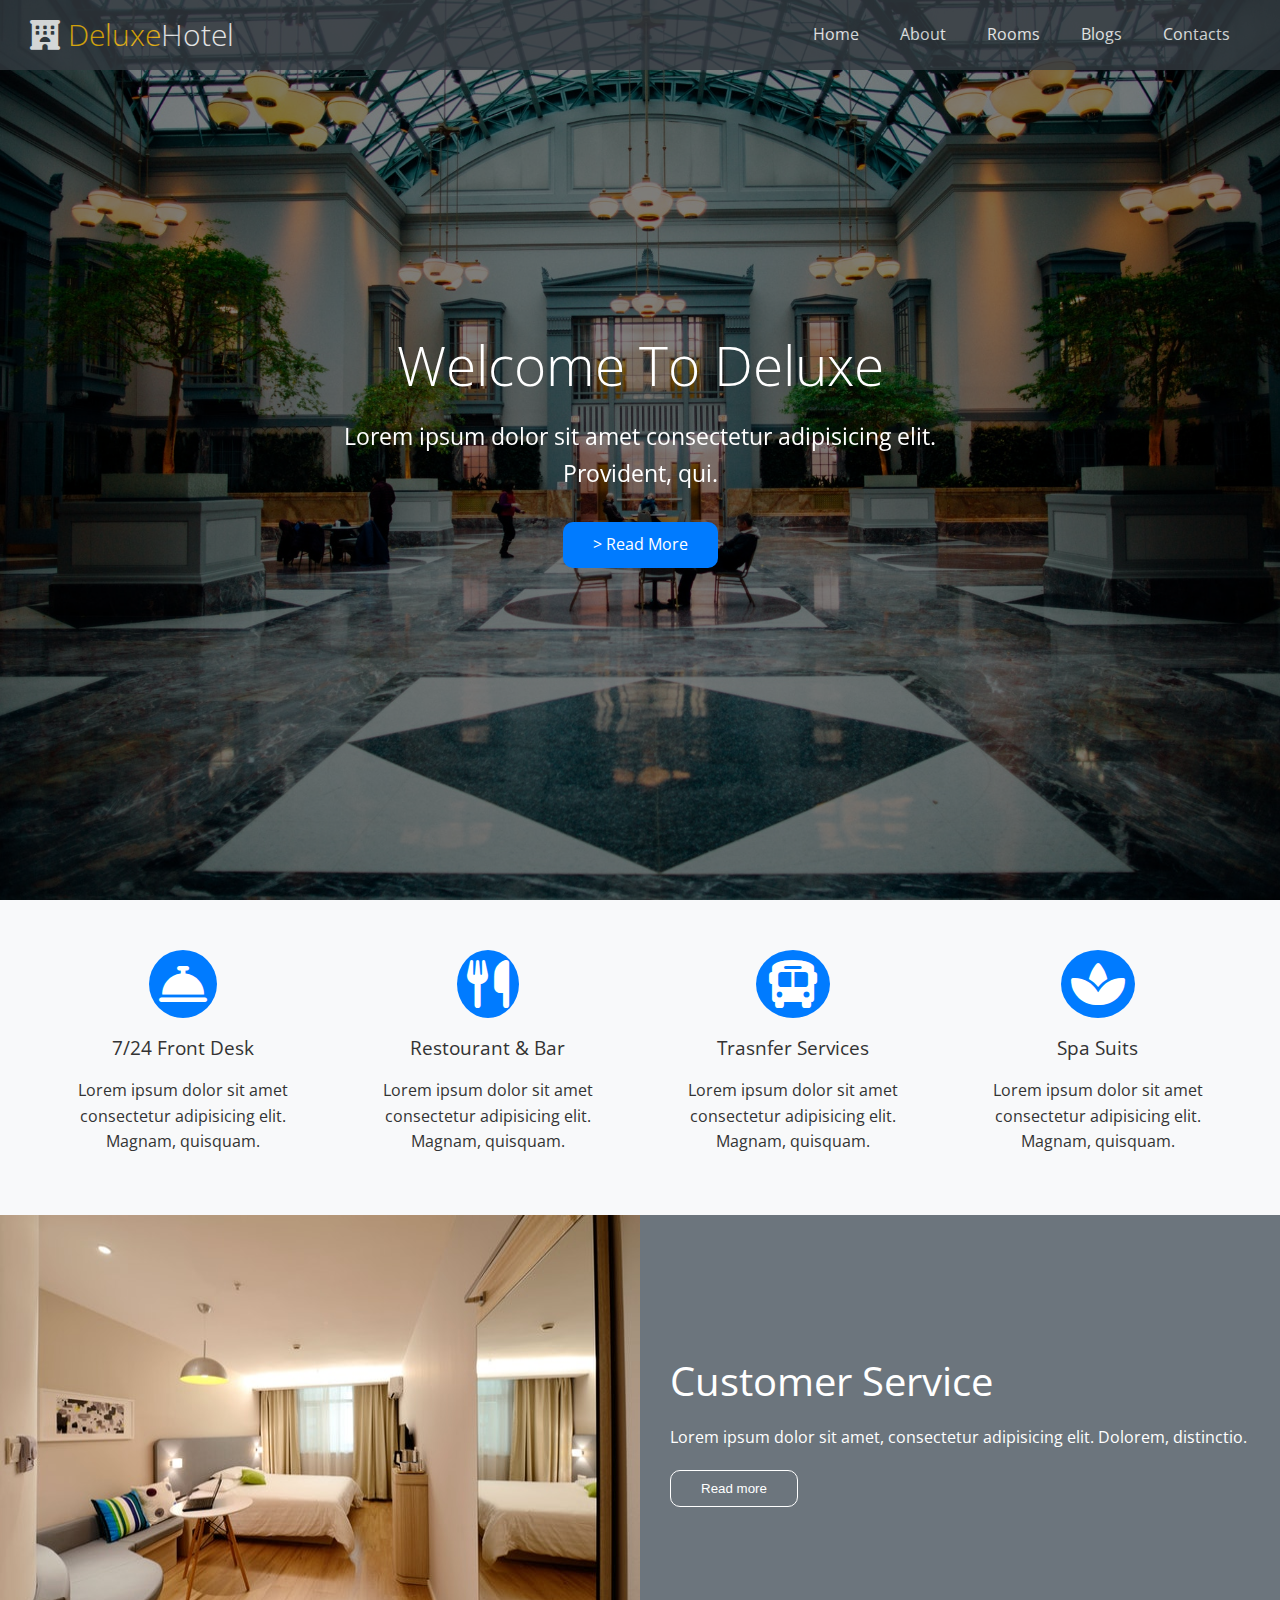
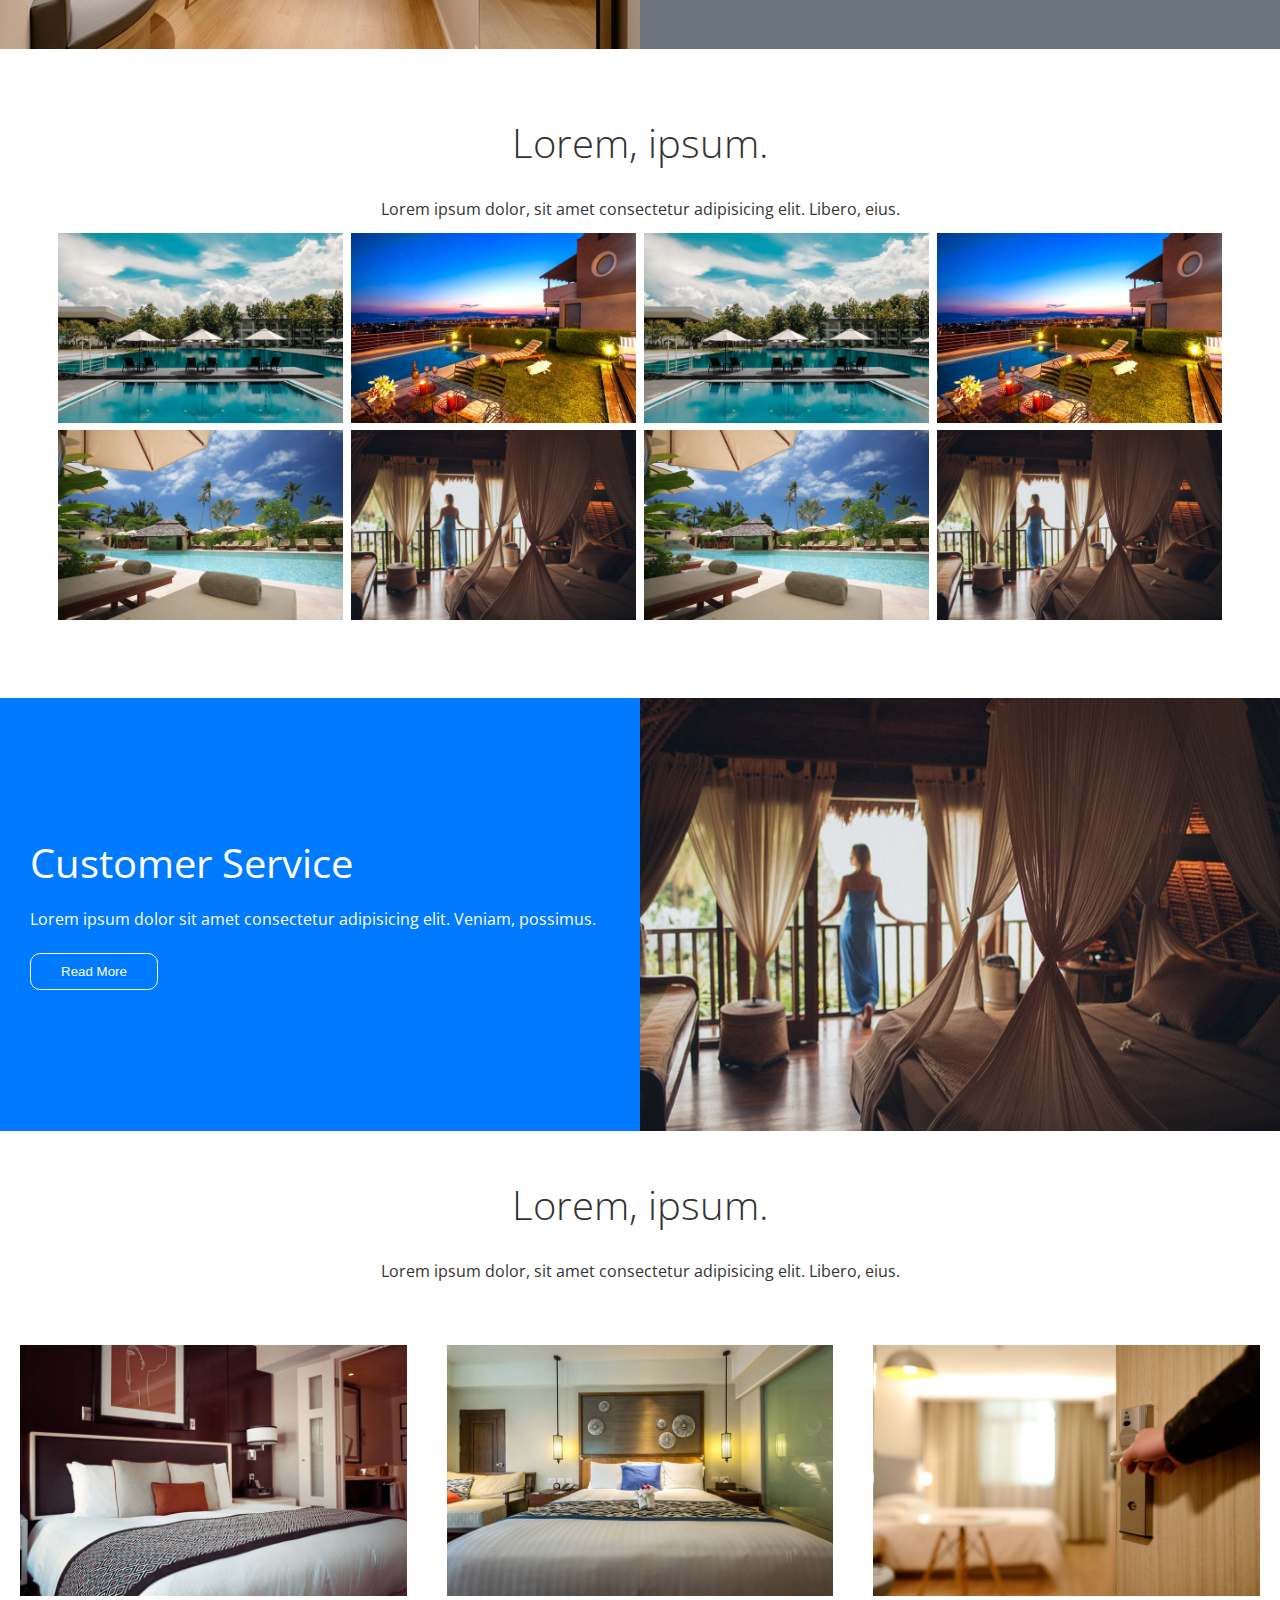
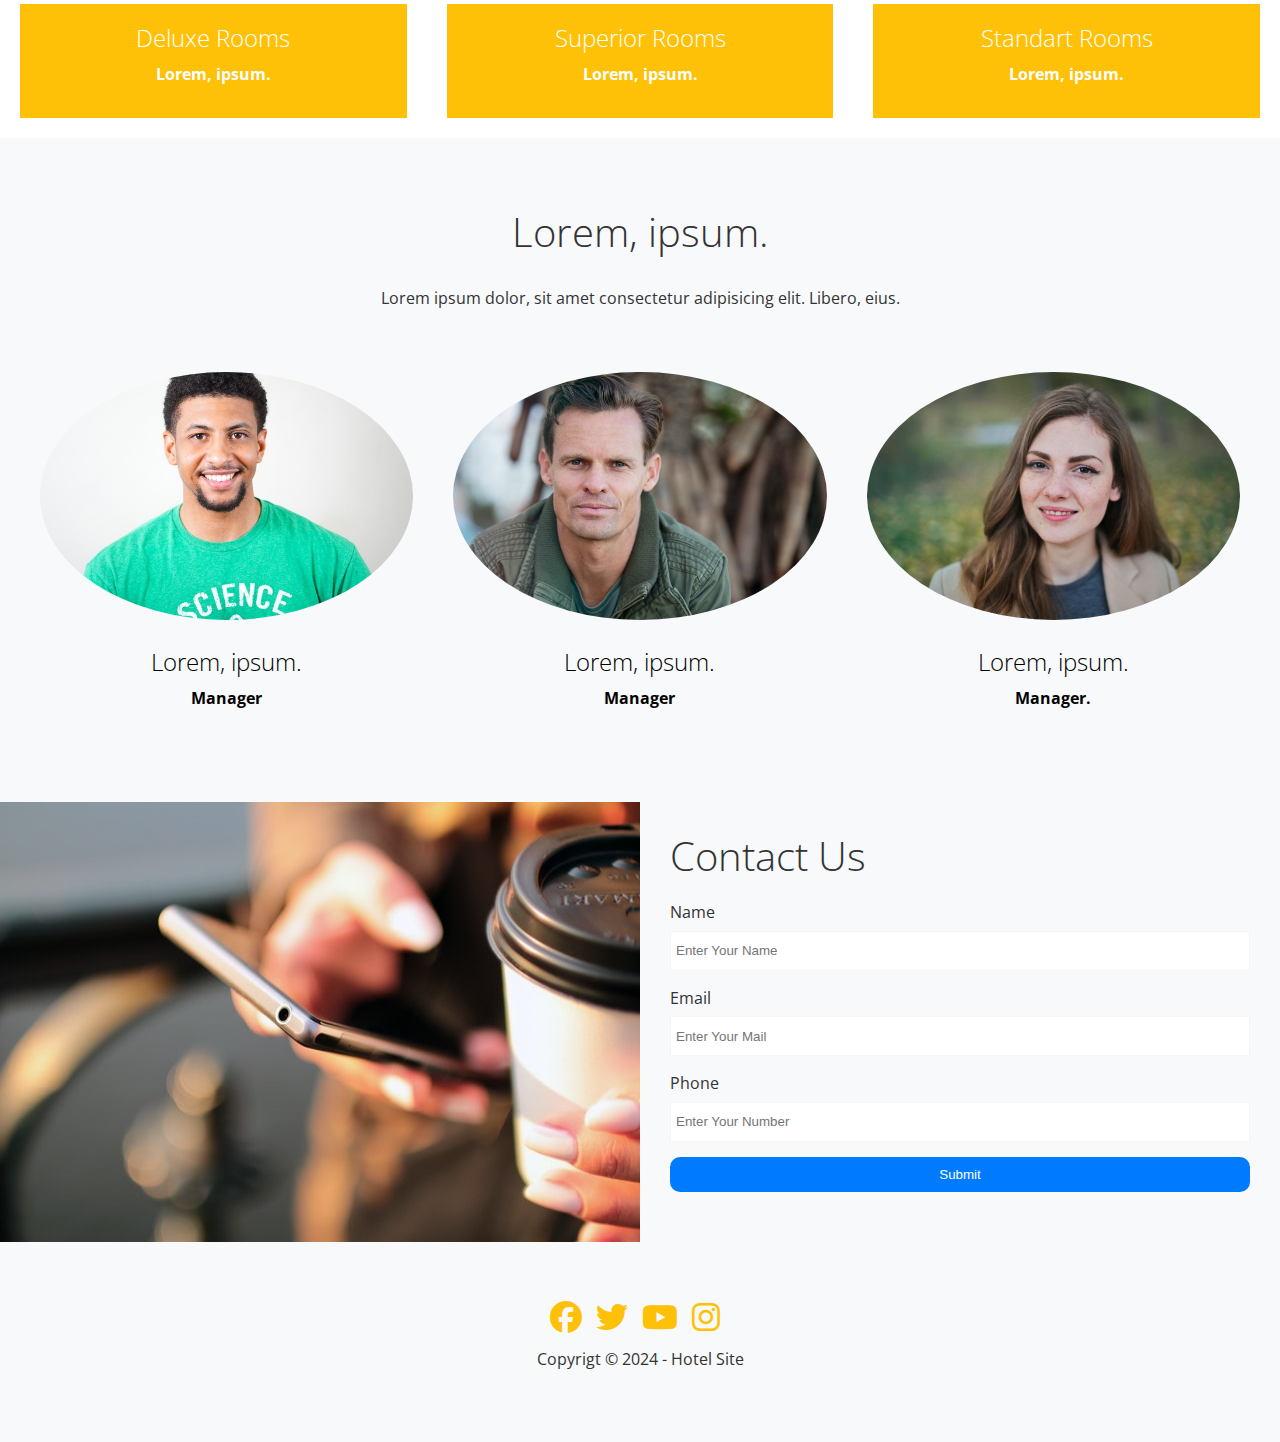
<file: index.html>
<!DOCTYPE html>
<html lang="en">
  <head>
    <meta charset="UTF-8" />
    <meta name="viewport" content="width=device-width, initial-scale=1.0" />
    <link rel="stylesheet" href="utils.css" />
    <link rel="stylesheet" href="style.css" />
    <link
      rel="stylesheet"
      href="https://cdnjs.cloudflare.com/ajax/libs/font-awesome/6.5.2/css/all.min.css"
    />
    <title>Document</title>
  </head>
  <body>
    <header id="home" class="main-header">
      <div class="navbar">
        <h1 class="brand">
          <i class="fas fa-hotel"></i>
          <span class="text-warning">Deluxe</span>Hotel
        </h1>
        <nav>
          <ul>
            <li><a href="#home">Home</a></li>
            <li><a href="#about">About</a></li>
            <li><a href="#rooms">Rooms</a></li>
            <li><a href="blogs.html">Blogs</a></li>
            <li><a href="#contacts">Contacts</a></li>
          </ul>
        </nav>
      </div>
      <div class="content">
        <h1>Welcome To Deluxe</h1>
        <p>
          Lorem ipsum dolor sit amet consectetur adipisicing elit. Provident,
          qui.
        </p>
        <a href="" class="btn btn-primary">> Read More</a>
      </div>
    </header>
    <main>
      <!-- services -->
      <section id="services" class="icons bg-light">
        <div class="flex-items">
          <div>
            <i class="fas fa-concierge-bell fa-3x"></i>
            <div>
              <h3>7/24 Front Desk</h3>
              <p>
                Lorem ipsum dolor sit amet consectetur adipisicing elit. Magnam,
                quisquam.
              </p>
            </div>
          </div>
          <div>
            <i class="fas fa-utensils fa-3x"></i>
            <div>
              <h3>Restourant & Bar</h3>
              <p>
                Lorem ipsum dolor sit amet consectetur adipisicing elit. Magnam,
                quisquam.
              </p>
            </div>
          </div>
          <div>
            <i class="fas fa-bus fa-3x"></i>
            <div>
              <h3>Trasnfer Services</h3>
              <p>
                Lorem ipsum dolor sit amet consectetur adipisicing elit. Magnam,
                quisquam.
              </p>
            </div>
          </div>
          <div>
            <i class="fas fa-spa fa-3x"></i>
            <div>
              <h3>Spa Suits</h3>
              <p>
                Lorem ipsum dolor sit amet consectetur adipisicing elit. Magnam,
                quisquam.
              </p>
            </div>
          </div>
        </div>
      </section>

      <!-- about -->
      <section class="about flex-columns">
        <div class="row">
          <div class="column">
            <div class="column-1">
              <img src="./img/about1.jpeg" alt="" />
            </div>
          </div>
          <div class="column">
            <div class="column-2 bg-secondary">
              <h2>Customer Service</h2>
              <p>
                Lorem ipsum dolor sit amet, consectetur adipisicing elit.
                Dolorem, distinctio.
              </p>
              <button class="btn btn-outline-white">Read more</button>
            </div>
          </div>
        </div>
      </section>
      <!-- gallery -->
      <section id="gallery" class="flex-grid section-padding">
        <header class="section-header">
          <h2>Lorem, ipsum.</h2>
          <p>
            Lorem ipsum dolor, sit amet consectetur adipisicing elit. Libero,
            eius.
          </p>
          <div class="row">
            <div class="column">
              <img src="./img/1.jpeg" alt="" />
              <img src="./img/2.jpeg" alt="" />
            </div>
            <div class="column">
              <img src="./img/3.jpeg" alt="" />
              <img src="./img/4.jpeg" alt="" />
            </div>
            <div class="column">
              <img src="./img/1.jpeg" alt="" />
              <img src="./img/2.jpeg" alt="" />
            </div>
            <div class="column">
              <img src="./img/3.jpeg" alt="" />
              <img src="./img/4.jpeg" alt="" />
            </div>
          </div>
        </header>
      </section>

      <!-- about -->
      <section id="about" class="about flex-columns flex-reverse">
        <div class="row">
          <div class="column">
            <div class="column-1">
              <img src="img/about2.jpeg" alt="" />
            </div>
          </div>
          <div class="column">
            <div class="column-2 bg-primary">
              <h2>Customer Service</h2>
              <p>
                Lorem ipsum dolor sit amet consectetur adipisicing elit. Veniam,
                possimus.
              </p>
              <button class="btn btn-outline-white">Read More</button>
            </div>
          </div>
        </div>
      </section>

      <!-- rooms -->
      <section id="rooms" class="rooms">
        <header class="section-header">
          <h2>Lorem, ipsum.</h2>
          <p>
            Lorem ipsum dolor, sit amet consectetur adipisicing elit. Libero,
            eius.
          </p>
        </header>
        <div class="flex-items">
          <div class="card">
            <img src="./img/room1.jpeg" alt="" />
            <div class="card-body bg-warning">
              <h2>Deluxe Rooms</h2>
              <p>Lorem, ipsum.</p>
            </div>
          </div>
          <div class="card">
            <img src="./img/room2.jpeg" alt="" />
            <div class="card-body bg-warning">
              <h2>Superior Rooms</h2>
              <p>Lorem, ipsum.</p>
            </div>
          </div>
          <div class="card">
            <img src="./img/room3.jpeg" alt="" />
            <div class="card-body bg-warning">
              <h2>Standart Rooms</h2>
              <p>Lorem, ipsum.</p>
            </div>
          </div>
        </div>
      </section>

      <!-- teams -->
      <section id="teams" class="teams bg-light section-padding">
        <header class="section-header">
          <h2>Lorem, ipsum.</h2>
          <p>
            Lorem ipsum dolor, sit amet consectetur adipisicing elit. Libero,
            eius.
          </p>
        </header>
        <div class="flex-items">
          <div class="card">
            <img src="./img/p1.jpeg" alt="" />
            <div class="card-body">
              <h2>Lorem, ipsum.</h2>
              <p>Manager</p>
            </div>
          </div>
          <div class="card">
            <img src="./img/p2.jpeg" alt="" />
            <div class="card-body">
              <h2>Lorem, ipsum.</h2>
              <p>Manager</p>
            </div>
          </div>
          <div class="card">
            <img src="./img/p3.jpeg" alt="" />
            <div class="card-body">
              <h2>Lorem, ipsum.</h2>
              <p>Manager.</p>
            </div>
          </div>
        </div>
      </section>
      <!-- contatcs -->
      <section id="contacts" class="contacts flex-columns">
        <div class="row">
          <div class="column">
            <div class="column-1">
              <img src="./img/contact.jpeg" alt="" />
            </div>
          </div>
          <div class="column">
            <div class="column-2 bg-light">
              <h2>Contact Us</h2>
              <form action="" class="contact-form">
                <div class="form-control">
                  <label for="name">Name</label>
                  <input
                    type="text"
                    class="name"
                    placeholder="Enter Your Name"
                  />
                </div>
                <div class="form-control">
                  <label for="mail">Email</label>
                  <input type="email" placeholder="Enter Your Mail" />
                </div>
                <div class="form-control">
                  <label for="phone">Phone</label>
                  <input type="number" placeholder="Enter Your Number" />
                </div>
                <button type="submit" class="btn btn-primary">Submit</button>
              </form>
            </div>
          </div>
        </div>
      </section>
    </main>
    <footer class="footer bg-light">
      <div class="social">
        <a href="">
          <i class="fab fa-facebook fa-2x"></i>
        </a>
        <a href="">
          <i class="fab fa-twitter fa-2x"></i>
        </a>
        <a href="">
          <i class="fab fa-youtube fa-2x"></i>
        </a>
        <a href="">
          <i class="fab fa-instagram fa-2x"></i>
        </a>
      </div>
      <p>Copyrigt &copy 2024 - Hotel Site</p>
    </footer>
  </body>
</html>
</file>
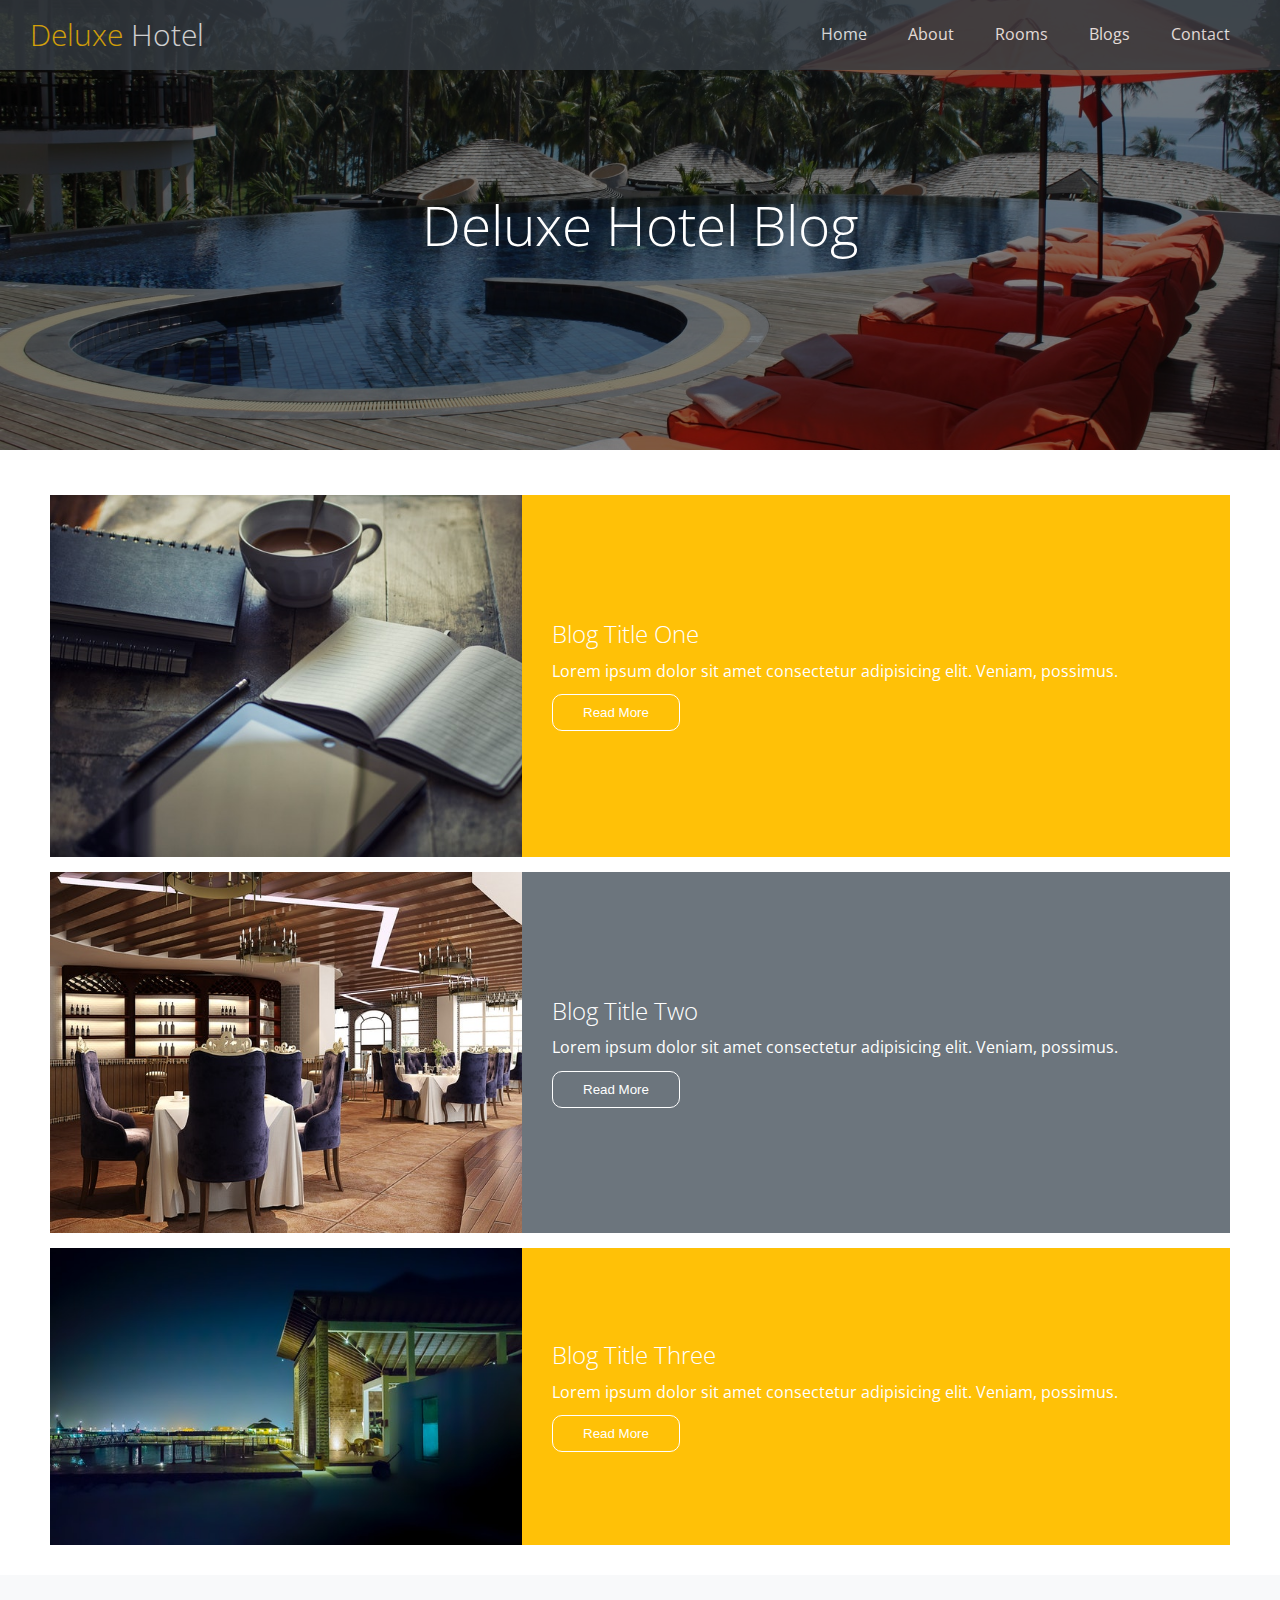
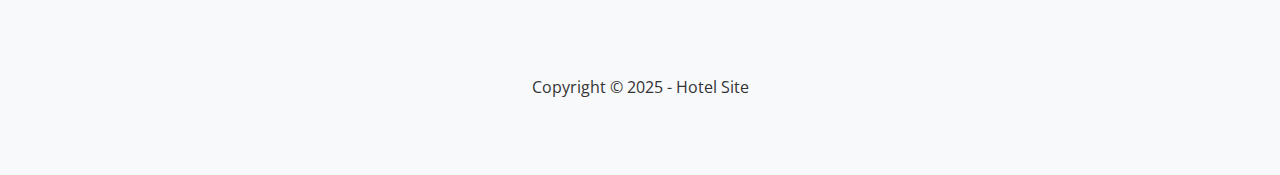
<file: blogs.html>
<!DOCTYPE html>
<html lang="tr">
  <head>
    <meta charset="UTF-8" />
    <meta http-equiv="X-UA-Compatible" content="IE=edge" />
    <meta name="viewport" content="width=device-width, initial-scale=1.0" />
    <link
      rel="stylesheet"
      href="https://cdnjs.cloudflare.com/ajax/libs/font-awesome/5.13.0/css/all.min.css"
      integrity="sha512-L7MWcK7FNPcwNqnLdZq86lTHYLdQqZaz5YcAgE+5cnGmlw8JT03QB2+oxL100UeB6RlzZLUxCGSS4/++mNZdxw=="
      crossorigin="anonymous"
      referrerpolicy="no-referrer"
    />
    <link rel="stylesheet" href="utils.css" />
    <link rel="stylesheet" href="style.css" />
    <title>Document</title>
  </head>
  <body>
    <header id="home" class="main-header blog">
      <div class="navbar">
        <h1 class="brand">
          <i class="fas fa-hotel"></i>
          <span class="text-warning">Deluxe</span> Hotel
        </h1>
        <nav>
          <ul>
            <li><a href="index.html">Home</a></li>
            <li><a href="index.html#about">About</a></li>
            <li><a href="index.html#rooms">Rooms</a></li>
            <li><a href="blogs.html">Blogs</a></li>
            <li><a href="index.html#contact">Contact</a></li>
          </ul>
        </nav>
      </div>

      <div class="content">
        <h1>Deluxe Hotel Blog</h1>
      </div>
    </header>

    <main>
      <!-- articles -->
      <section class="articles">
        <article class="article flex-columns">
          <div class="row">
            <div class="column">
              <div class="column-1">
                <img src="img/blog-1.jpeg" alt="" />
              </div>
            </div>
            <div class="column">
              <div class="column-2 bg-warning">
                <h2>Blog Title One</h2>
                <p>
                  Lorem ipsum dolor sit amet consectetur adipisicing elit.
                  Veniam, possimus.
                </p>
                <button class="btn btn-outline">Read More</button>
              </div>
            </div>
          </div>
        </article>
        <article class="article flex-columns">
          <div class="row">
            <div class="column">
              <div class="column-1">
                <img src="img/blog-2.jpeg" alt="" />
              </div>
            </div>
            <div class="column">
              <div class="column-2 bg-secondary">
                <h2>Blog Title Two</h2>
                <p>
                  Lorem ipsum dolor sit amet consectetur adipisicing elit.
                  Veniam, possimus.
                </p>
                <button class="btn btn-outline">Read More</button>
              </div>
            </div>
          </div>
        </article>
        <article class="article flex-columns">
          <div class="row">
            <div class="column">
              <div class="column-1">
                <img src="img/blog-3.jpeg" alt="" />
              </div>
            </div>
            <div class="column">
              <div class="column-2 bg-warning">
                <h2>Blog Title Three</h2>
                <p>
                  Lorem ipsum dolor sit amet consectetur adipisicing elit.
                  Veniam, possimus.
                </p>
                <button class="btn btn-outline">Read More</button>
              </div>
            </div>
          </div>
        </article>
      </section>
    </main>

    <footer class="footer bg-light">
      <div class="social">
        <a href="#"><i class="fab fa-facebook fa-2x"></i></a>
        <a href="#"><i class="fab fa-twitter fa-2x"></i></a>
        <a href="#"><i class="fab fa-youtube fa-2x"></i></a>
        <a href="#"><i class="fab fa-linkedin fa-2x"></i></a>
      </div>
      <p>Copyright &copy 2025 - Hotel Site</p>
    </footer>
  </body>
</html>
</file>
<file: utils.css>
:root {
  --white: #fff;
  --primary: #007bff;
  --secondary: #6c757d;
  --success: #28a745;
  --danger: #dc3545;
  --warning: #ffc107;
  --info: #17a2b8;
  --dark: #343a40;
  --light: #f8f9fa;
}
/* text Color */
.text-primary {
  color: var(--primary);
}
.text-secondary {
  color: var(--secondary);
}
.text-success {
  color: var(--success);
}
.text-danger {
  color: var(--danger);
}
.text-warning {
  color: var(--warning);
}
.text-info {
  color: var(--info);
}
.text-dark {
  color: var(--dark);
}
.text-light {
  color: var(--light);
}

/* backgraund color */

.bg-primary {
  background-color: var(--primary);
}
.bg-secondary {
  background-color: var(--secondary);
}
.bg-success {
  background-color: var(--success);
}
.bg-danger {
  background-color: var(--danger);
}
.bg-warning {
  background-color: var(--warning);
}
.bg-info {
  background-color: var(--info);
}
.bg-dark {
  background-color: var(--dark);
}
.bg-light {
  background-color: var(--light);
}

/* buttons */

.btn {
  cursor: pointer;
  display: inline-block;
  padding: 10px 30px;
  border: none;
  border-radius: 10px;
}

.btn:hover {
  opacity: 0.9;
}

.btn-primary {
  color: var(--white);
  background-color: var(--primary);
}

.btn-secondary {
  color: var(--white);
  background-color: var(--secondary);
}
.btn-success {
  color: var(--white);
  background-color: var(--success);
}

.btn-danger {
  color: var(--white);
  background-color: var(--danger);
}

.btn-warning {
  color: var(--white);
  background-color: var(--warning);
}

.btn-dark {
  color: var(--white);
  background-color: var(--dark);
}
.btn-outline {
  background-color: transparent;
  border: 1px solid var(--white);
  color: var(--white);
}
.btn-outline:hover {
  background-color: var(--primary);
  border: 1px solid var(--primary);
  color: var(--whi);
}
.btn-outline-white {
  background-color: transparent;
  border: 1px solid var(--white);
  color: var(--white);
}
.btn-outline-white:hover {
  opacity: 0.9;
}

/* flex-items */
.flex-items {
  display: flex;
  text-align: center;
  justify-content: center;
  height: 100%;
}

.flex-items > div {
  padding: 20px;
  flex-basis: 100%;
}

/* flex-column */
.flex-columns.flex-reverse .row {
  flex-direction: row-reverse;
}

.flex-columns .row {
  display: flex;
  flex-direction: row;
  flex-wrap: wrap;
  width: 100%;
}

.flex-columns .column {
  flex: 1;
}
.flex-columns.article .column:nth-child(odd) {
  flex: 2;
}
.flex-columns.article .column:nth-child(even) {
  flex: 3;
}

.flex-columns .column .column-1,
.flex-columns .column .column-2 {
  height: 100%;
}

.flex-columns .column-2 {
  display: flex;
  flex-direction: column;
  align-items: flex-start;
  justify-content: center;
  padding: 3rem;
}

.flex-columns img {
  width: 100%;
  height: 100%;
}

/* section */
.section-header {
  display: flex;
  flex-direction: column;
  align-items: center;
  justify-content: center;
  text-align: center;
  padding: 3rem;
}

.section-header h2 {
  font-size: 4rem;
  margin: 2rem 0;
}

.section-padding {
  padding: 2rem 2rem 4rem;
}

/* flex-grid */

.flex-grid .row {
  display: flex;
  flex-wrap: wrap;
  padding: 0 0.4rem;
}

.flex-grid .column {
  flex: 25%;
  padding: 0 0.4rem;
}

@media (max-width: 768px) {
  .flex-items {
    flex-direction: column;
  }

  .teams img {
    width: 70%;
  }
  .flex-columns .column {
    flex: 100% !important;
  }
  .flex-items > div {
    padding: 10px;
    flex-basis: 100%;
  }
  .flex-grid .column {
    flex: 50%;
  }
}
</file>
<file: style.css>
@import url("https://fonts.googleapis.com/css2?family=Open+Sans:ital,wght@0,300..800;1,300..800&display=swap");

* {
  margin: 0;
  padding: 0;
  box-sizing: border-box;
}

html {
  font-size: 10px;
  scroll-behavior: smooth;
}

body {
  font-family: "Open Sans", sans-serif;
  font-size: 1.6rem;
  background-color: #fff;
  color: #333;
  line-height: 1.6;
}

ul {
  list-style: none;
}

a {
  color: #333;
  text-decoration: none;
}
h1,
h2 {
  font-weight: 300;
  line-height: 1.2;
}

p {
  margin: 1rem 0;
}

img {
  width: 100%;
}

.text-center {
  text-align: center;
}
/* navbar */
.navbar {
  display: flex;
  align-items: center;
  justify-content: space-between;
  background-color: var(--dark);
  opacity: 0.8;
  color: #fff;
  position: fixed;
  width: 100%;
  height: 70px;
  top: 0;
  padding: 0 3rem;
}

.navbar a {
  color: #fff;
  padding: 1rem 2rem;
  margin: 0 0.5px;
}
.navbar a:hover {
  border-bottom: 2px solid var(--warning);
}

.navbar ul {
  display: flex;
}

.navbar .navbar {
  font-weight: 400;
}
.navbar h1 {
  font-size: 3rem;
}
/* header */

.main-header {
  background-image: url(./img/bg-1.jpeg);
  background-repeat: no-repeat;
  background-size: cover;
  background-position: center;
  height: 100vh;
  color: #fff;
  position: relative;
}
.main-header.blog {
  background-image: url(./img/bg-2.jpeg);
  height: 50vh;
}
.main-header .content {
  display: flex;
  flex-direction: column;
  align-items: center;
  justify-content: center;
  text-align: center;
  height: 100%;
}
.main-header::before {
  content: "";
  position: absolute;
  top: 0;
  left: 0;
  width: 100%;
  height: 100%;
  background: rgba(0, 0, 0, 0.5);
}
.main-header * {
  z-index: 5;
}

.main-header .content h1 {
  font-size: 5.5rem;
}
.main-header .content p {
  font-size: 2.3rem;
  max-width: 60rem;
  margin: 2rem 0 3rem;
}

/* icons */
.icons {
  padding: 30px;
}

.icons h3 {
  margin-bottom: 15px;
  font-weight: 400;
}

.icons i {
  background-color: var(--primary);
  color: #fff;
  padding: 1rem;
  border-radius: 50%;
  margin-bottom: 1.5rem;
}
/* about */
.about h2 {
  font-size: 4rem;
  font-weight: 400;
}

.about p {
  margin: 2rem 0;
}
.about {
  color: #fff;
}

/* gallery */
#gallery img:hover {
  opacity: 0.8;
  transition: all 0.5s;
  cursor: pointer;
}

/* cards */

.card {
  color: #fff;
  font-weight: 700;
}

.card-body {
  padding: 2rem;
}

.teams img {
  border-radius: 50%;
}

.teams img:hover {
  opacity: 0.8;
  transition: all 0.3s;
}

.teams .card {
  color: black;
}

/* contatcs */

.contact-form {
  width: 100%;
  padding: 2rem 0;
}

.contact-form label {
  display: block;
  margin-bottom: 0.5rem;
}
.contact-form .form-control {
  margin-bottom: 1.5rem;
}

.contact-form input {
  width: 100%;
  padding: 0.5rem;
  height: 4rem;
  border: 1px solid #f5f5f5;
}

.contact-form button {
  display: block;
  width: 100%;
}
.contacts h2 {
  font-size: 4rem;
}
/* article */

.articles {
  padding: 3rem 5rem;
}
.article {
  margin-top: 1.5rem;
  color: #fff;
}
/* footer */
.footer {
  display: flex;
  flex-direction: column;
  align-items: center;
  justify-content: center;
  height: 200px;
  text-align: center;
}

.footer a {
  color: var(--warning);
  margin-right: 1rem;
}

.footer a:hover {
  opacity: 0.7;
}

/* mobile */
@media (max-width: 768px) {
  html {
    font-size: 8px;
  }

  .navbar {
    flex-direction: column;
    height: 90px;
    padding: 20px;
  }
  .navbar a {
    padding: 10px;
    margin: 3px 0;
  }
}
</file>
